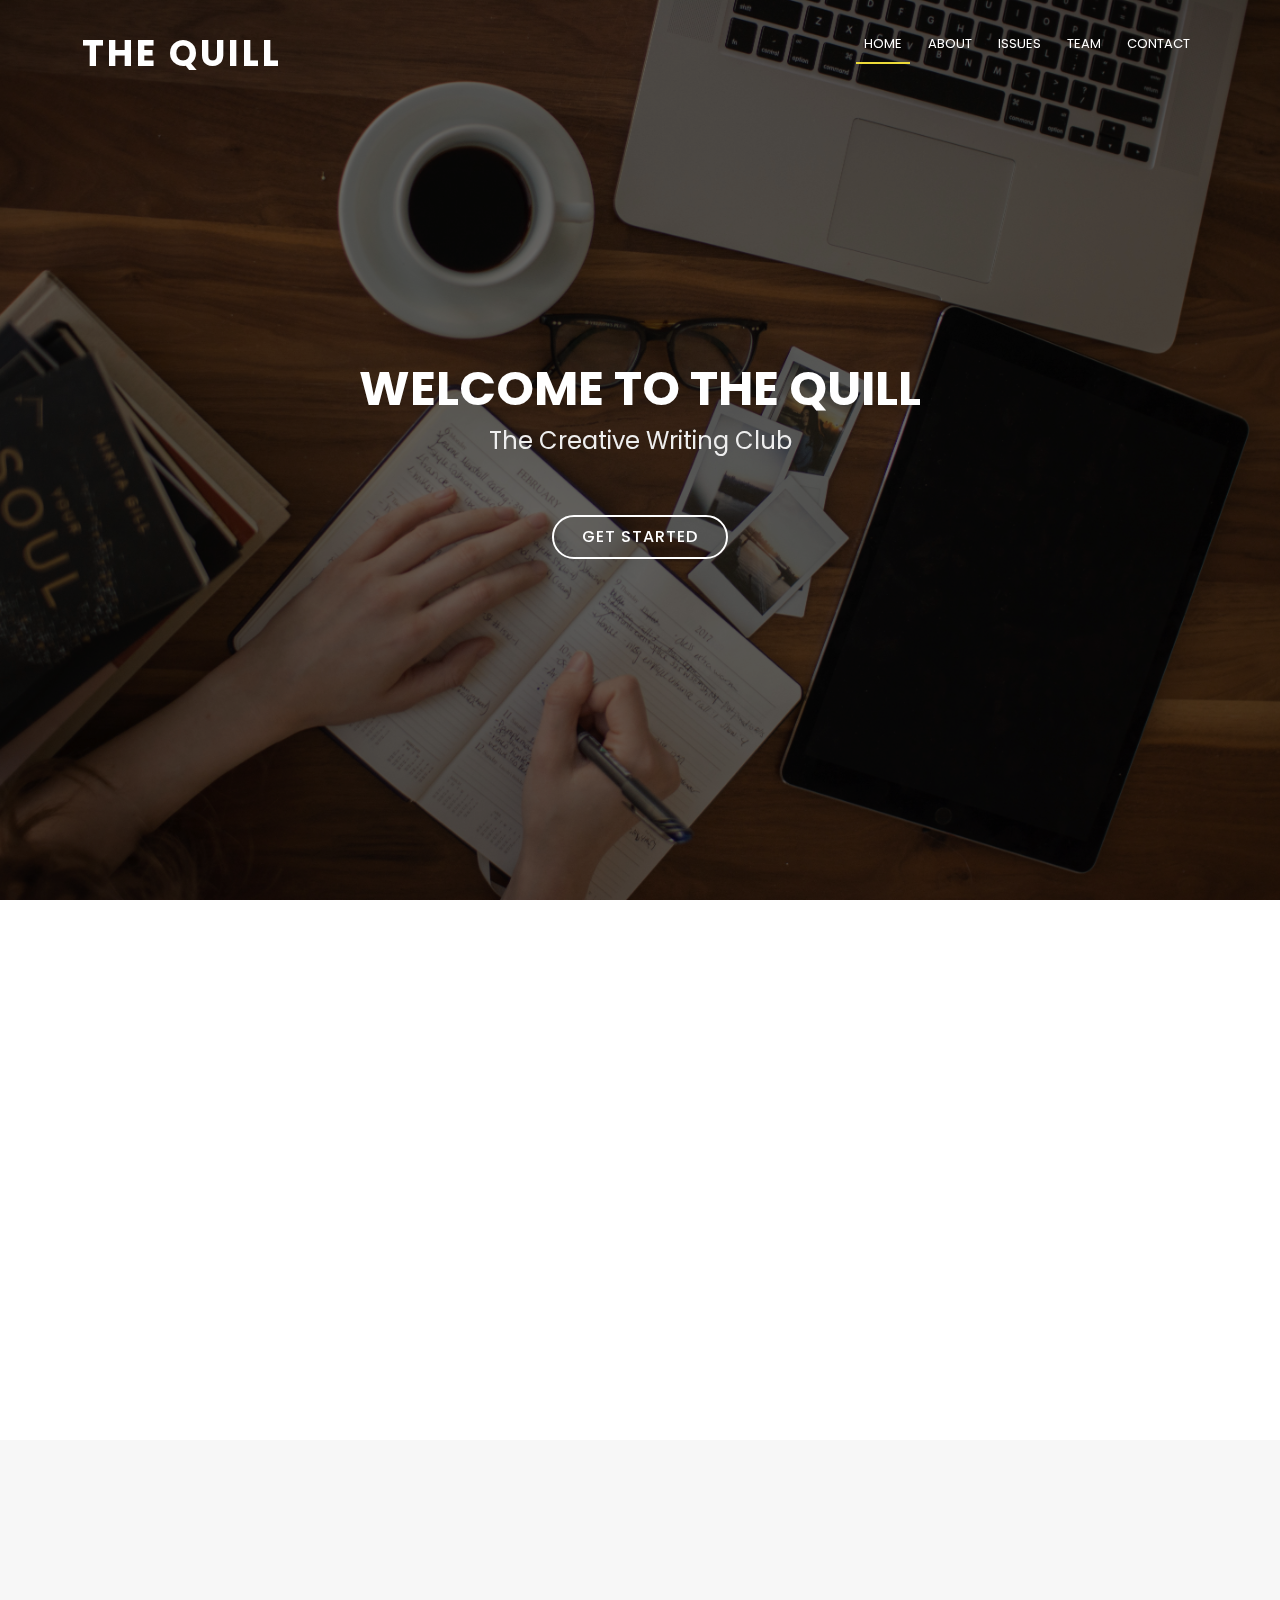
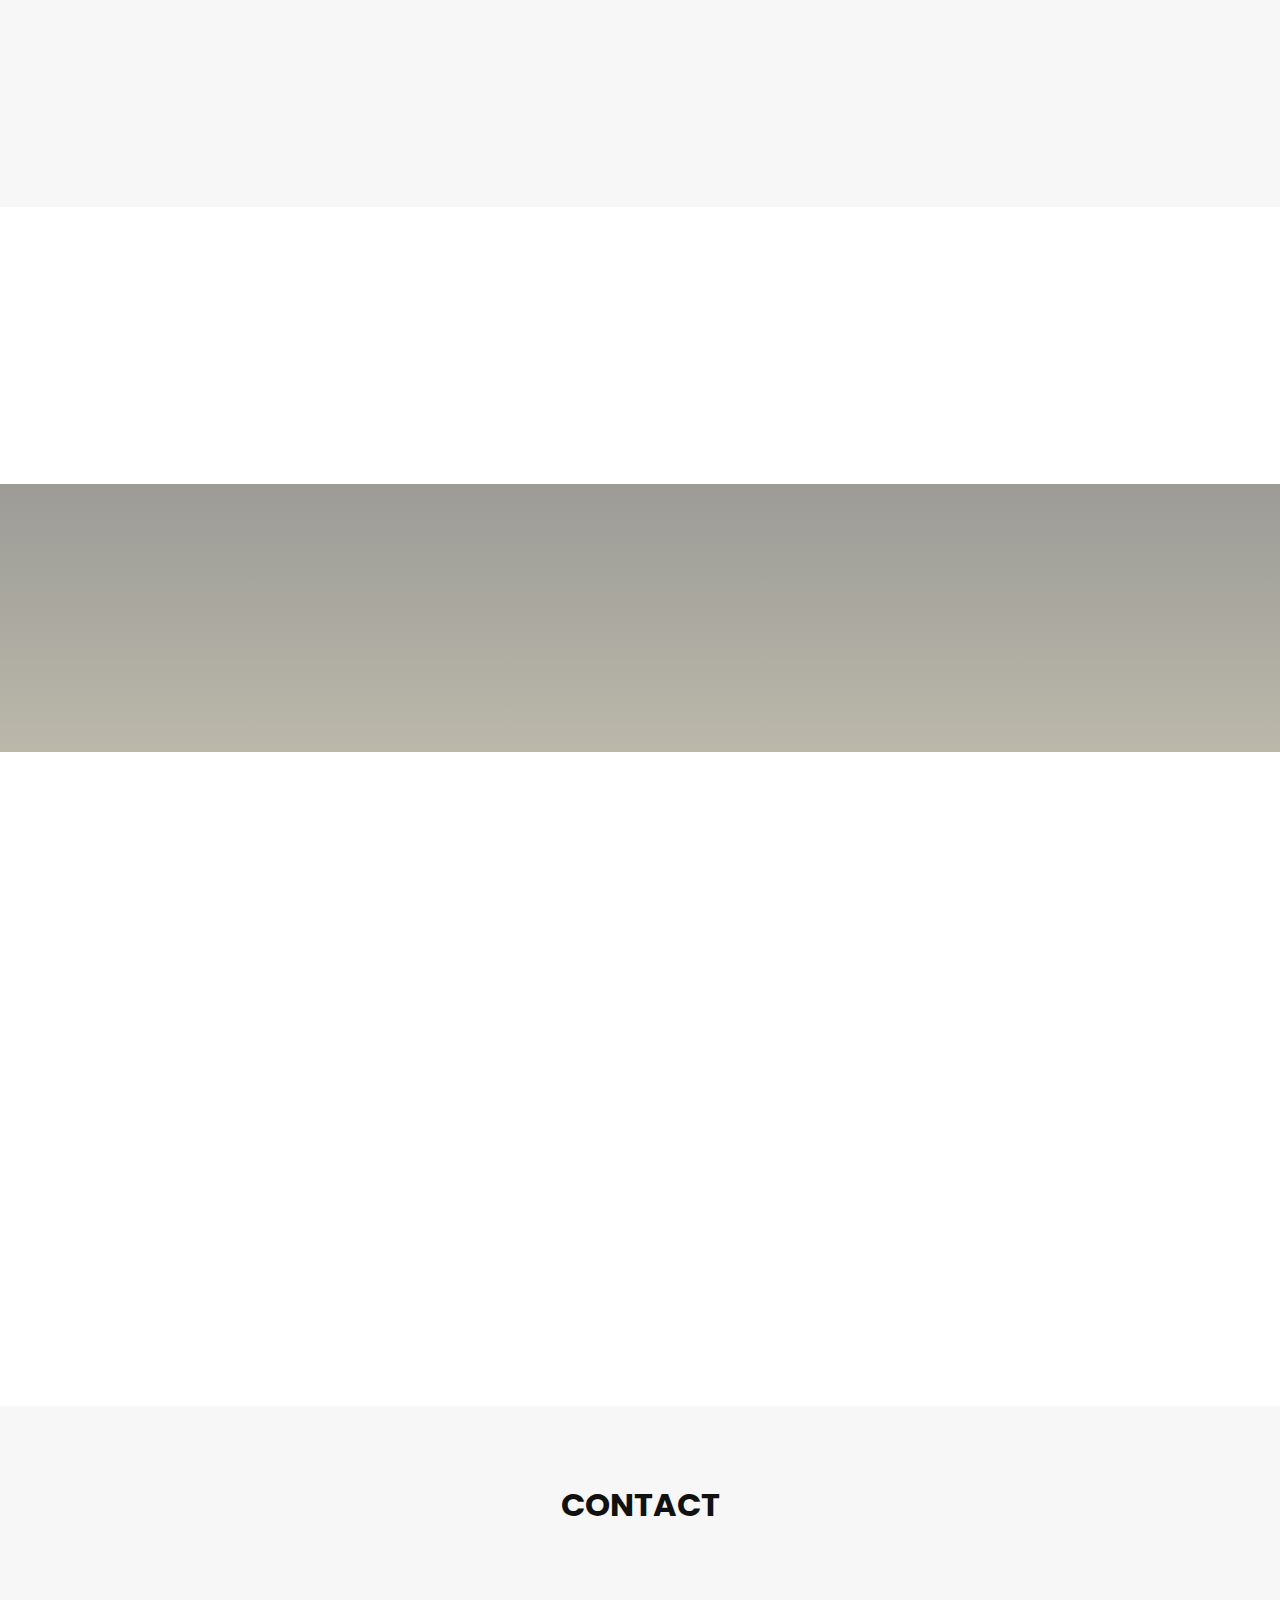
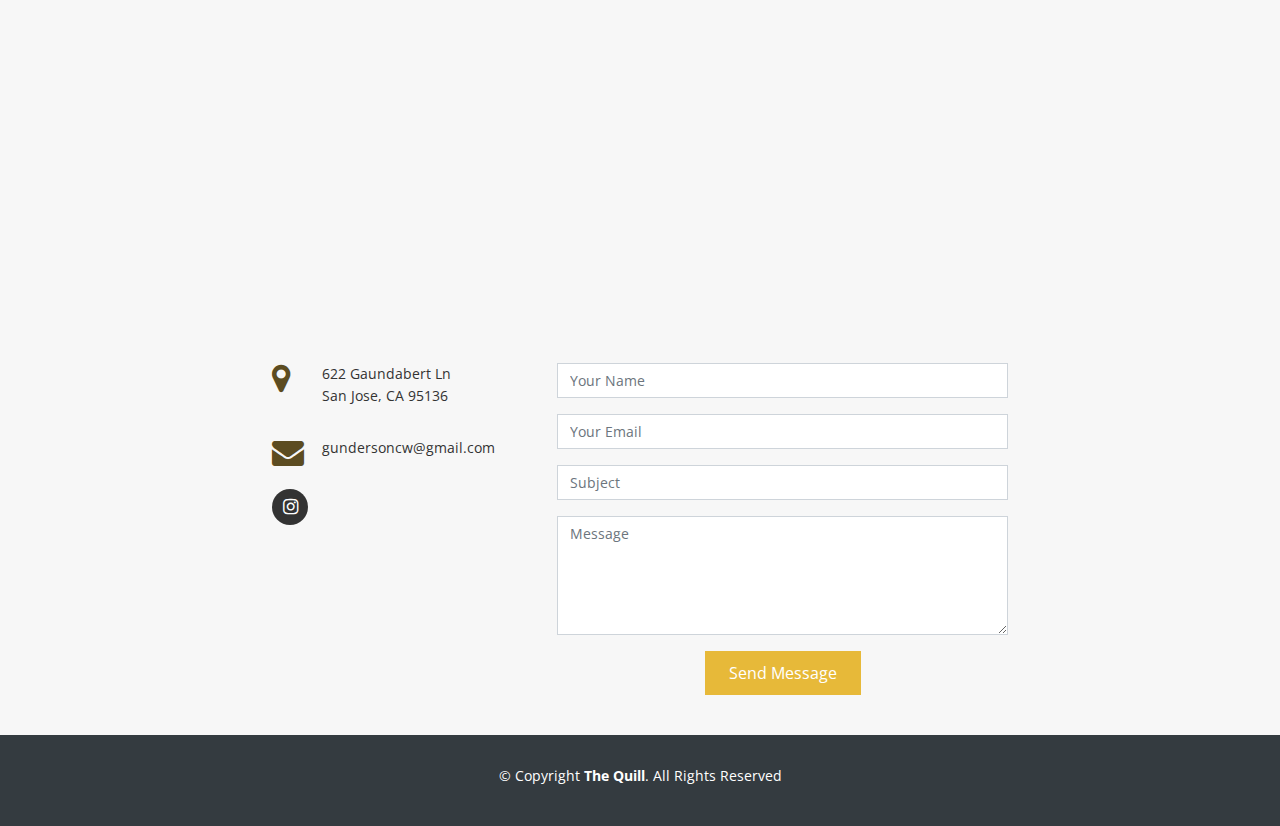
<file: index.html>
<!DOCTYPE html>
<html lang="en">

<head>
  <meta charset="utf-8">
  <meta content="width=device-width, initial-scale=1.0" name="viewport">

  <title>The Quill</title>
  <meta content="" name="description">
  <meta content="" name="keywords">

  <!-- Favicons -->
  <link href="assets/img/logo2.png" rel="icon">
  <link href="assets/img/logo2.png" rel="apple-touch-icon">

  <!-- Google Fonts -->
  <link href="https://fonts.googleapis.com/css?family=Open+Sans:300,300i,400,400i,700,700i|Poppins:300,400,500,700" rel="stylesheet">

  <!-- Vendor CSS Files -->
  <link href="assets/vendor/bootstrap/css/bootstrap.min.css" rel="stylesheet">
  <link href="assets/vendor/font-awesome/css/font-awesome.min.css" rel="stylesheet">
  <link href="assets/vendor/boxicons/css/boxicons.min.css" rel="stylesheet">
  <link href="assets/vendor/owl.carousel/assets/owl.carousel.min.css" rel="stylesheet">
  <link href="assets/vendor/venobox/venobox.css" rel="stylesheet">
  <link href="assets/vendor/aos/aos.css" rel="stylesheet">

  <!-- Template Main CSS File -->
  <link href="assets/css/style.css" rel="stylesheet">

</head>

<body>

  <!-- ======= Header ======= -->
  <header id="header" class="header-transparent">
    <div class="container d-flex justify-content-between">

      <div id="logo">
        <h1><a href="index.html">The Quill</a></h1>
      </div>

      <nav id="nav-menu-container">
        <ul class="nav-menu">
          <li class="menu-active"><a href="index.html">Home</a></li>
          <li><a href="#about">About</a></li>
          <li><a href="#services">Issues</a></li>
          <li><a href="#team">Team</a></li>
          <li><a href="#contact">Contact</a></li>
        </ul>
      </nav><!-- #nav-menu-container -->
    </div>
  </header><!-- End Header -->

  <!-- ======= Hero Section ======= -->
  <section id="hero">
    <div class="hero-container" data-aos="zoom-in" data-aos-delay="100">
      <h1>Welcome to The Quill</h1>
      <h2>The Creative Writing Club</h2>
      <a href="#about" class="btn-get-started">Get Started</a>
    </div>
  </section><!-- End Hero Section -->

  <main id="main">

    <!-- ======= About Section ======= -->
    <section id="about">
      <div class="container" data-aos="fade-up">
        <div class="row about-container">

          <div class="col-lg-6 content order-lg-1 order-2">
            <h2 class="title">What is The Quill?</h2>
            <p>
              A monthly literary magazine 
            </p>

            <div class="icon-box" data-aos="fade-up" data-aos-delay="100">
              <div class="icon"><i class="fa fa-shopping-bag"></i></div>
              <h4 class="title"><a href="">Meetings</a></h4>
              <p class="description">Thursdays 3 - 4 PM</p>
            </div>

            <div class="icon-box" data-aos="fade-up" data-aos-delay="200">
              <div class="icon"><i class="fa fa-photo"></i></div>
              <h4 class="title"><a href="">Connect</a></h4>
              <p class="description">Make friends with others interested in prose, poetry, music, and art</p>
            </div>

            <div class="icon-box" data-aos="fade-up" data-aos-delay="300">
              <div class="icon"><i class="fa fa-bar-chart"></i></div>
              <h4 class="title"><a href="">Opportunities</a></h4>
              <p class="description">Get the latest information about writing scholarships, grants, and more</p>
            </div>

          </div>

          <div class="col-lg-6 background order-lg-2 order-1" data-aos="fade-left" data-aos-delay="100"></div>
        </div>

      </div>
    </section><!-- End About Section -->

    <!-- ======= Facts Section ======= -->
    <section id="facts">
      <div class="container" data-aos="fade-up">
        <div class="section-header">
          <h3 class="section-title">Facts</h3>
          <p class="section-description"></p>
        </div>
        <div class="row counters">

          <div class="col-lg-3 col-6 text-center">
            <span data-toggle="counter-up">10,000</span>
            <p>Word Count</p>
          </div>

          <div class="col-lg-3 col-6 text-center">
            <span data-toggle="counter-up">0</span>
            <p>Issues</p>
          </div>

          <div class="col-lg-3 col-6 text-center">
            <span data-toggle="counter-up">10</span>
            <p>Members</p>
          </div>

          <div class="col-lg-3 col-6 text-center">
            <span data-toggle="counter-up">20</span>
            <p>Hours</p>
          </div>

        </div>

      </div>
    </section><!-- End Facts Section -->

    <!-- ======= Issues Section ======= -->
    <section id="services">
      <div class="container" data-aos="fade-up">
        <div class="section-header">
          <h3 class="section-title">Issues</h3>
          <p class="section-description">Next Publication Date: </p>
        </div>


      </div>
    </section><!-- End Services Section -->

    <!-- ======= Call To Action Section ======= -->
    <section id="call-to-action">
      <div class="container">
        <div class="row" data-aos="zoom-in">
          <div class="col-lg-9 text-center text-lg-left">
            <h3 class="cta-title">Contest!</h3>
            <p class="cta-text"> Details Coming Soon</p>
          </div>
          <div class="col-lg-3 cta-btn-container text-center">
            <a class="cta-btn align-middle" href="#">Submissions TBD</a>
          </div>
        </div>

      </div>
    </section><!-- End Call To Action Section -->

    <!-- ======= Team Section ======= -->
    <section id="team">
      <div class="container" data-aos="fade-up">
        <div class="section-header">
          <h3 class="section-title">Team</h3>
          <p class="section-description">Details</p>
        </div>
        <div class="row">
          <div class="col-lg-3 col-md-6">
            <div class="member" data-aos="fade-up" data-aos-delay="100">
              <div class="pic"><img src="assets/img/profile.jpg" alt=""></div>
              <h4>Name</h4>
              <span>Loren Ipsum</span>
              <div class="social">
                <a href=""><i class="fa fa-instagram"></i></a>
              </div>
            </div>
          </div>

          <div class="col-lg-3 col-md-6">
            <div class="member" data-aos="fade-up" data-aos-delay="200">
              <div class="pic"><img src="assets/img/profile.jpg" alt=""></div>
              <h4>Name</h4>
              <span>Loren Ipsum</span>
              <div class="social">
                <a href=""><i class="fa fa-instagram"></i></a>
              </div>
            </div>
          </div>

          <div class="col-lg-3 col-md-6">
            <div class="member" data-aos="fade-up" data-aos-delay="300">
              <div class="pic"><img src="assets/img/profile.jpg" alt=""></div>
              <h4>Name</h4>
              <span>Loren Ipsum</span>
              <div class="social">
                <a href=""><i class="fa fa-instagram"></i></a>
              </div>
            </div>
          </div>

          <div class="col-lg-3 col-md-6">
            <div class="member" data-aos="fade-up" data-aos-delay="400">
              <div class="pic"><img src="assets/img/profile.jpg" alt=""></div>
              <h4>Name</h4>
              <span>Loren Ipsum</span>
              <div class="social">
                <a href=""><i class="fa fa-instagram"></i></a>
              </div>
            </div>
          </div>
        </div>

      </div>
    </section><!-- End Team Section -->

    <!-- ======= Contact Section ======= -->
    <section id="contact">
      <div class="container">
        <div class="section-header">
          <h3 class="section-title">Contact</h3>
        </div>
      </div>

      <!-- Uncomment below if you wan to use dynamic maps -->
      <iframe src="https://www.google.com/maps/embed?pb=!1m18!1m12!1m3!1d3175.5267970334467!2d-121.85726004969065!3d37.2589332797578!2m3!1f0!2f0!3f0!3m2!1i1024!2i768!4f13.1!3m3!1m2!1s0x808e322b8055c309%3A0x8bedb7f1065ff9b7!2sHenry%20T.%20Gunderson%20High%20School!5e0!3m2!1sen!2sus!4v1609904124276!5m2!1sen!2sus" width="100%" height="380" frameborder="0" style="border:0" allowfullscreen></iframe>

      <div class="container mt-5">
        <div class="row justify-content-center">

          <div class="col-lg-3 col-md-4">

            <div class="info">
              <div>
                <i class="fa fa-map-marker"></i>
                <p>622 Gaundabert Ln<br>San Jose, CA 95136</p>
              </div>

              <div>
                <i class="fa fa-envelope"></i>
                <p>gundersoncw@gmail.com</p>
              </div>

              
            </div>

            <div class="social-links">
              <a href="http://www.instagram.com/gunderson.quill" class="instagram"><i class="fa fa-instagram"></i></a>
            </div>

          </div>

          <div class="col-lg-5 col-md-8">
            <div class="form">
              <form action="forms/contact.php" method="post" role="form" class="php-email-form">
                <div class="form-group">
                  <input type="text" name="name" class="form-control" id="name" placeholder="Your Name" data-rule="minlen:4" data-msg="Please enter at least 4 chars" />
                  <div class="validate"></div>
                </div>
                <div class="form-group mt-3">
                  <input type="email" class="form-control" name="email" id="email" placeholder="Your Email" data-rule="email" data-msg="Please enter a valid email" />
                  <div class="validate"></div>
                </div>
                <div class="form-group mt-3">
                  <input type="text" class="form-control" name="subject" id="subject" placeholder="Subject" data-rule="minlen:4" data-msg="Please enter at least 8 chars of subject" />
                  <div class="validate"></div>
                </div>
                <div class="form-group mt-3">
                  <textarea class="form-control" name="message" rows="5" data-rule="required" data-msg="Please write something for us" placeholder="Message"></textarea>
                  <div class="validate"></div>
                </div>
                <div class="mb-3">
                  <div class="loading">Loading</div>
                  <div class="error-message"></div>
                  <div class="sent-message">Your message has been sent. Thank you!</div>
                </div>
                <div class="text-center"><button type="submit">Send Message</button></div>
              </form>
            </div>
          </div>

        </div>

      </div>
    </section><!-- End Contact Section -->

  </main><!-- End #main -->

  <!-- ======= Footer ======= -->
  <footer id="footer">
    <div class="footer-top">
      <div class="container">

      </div>
    </div>

    <div class="container">
      <div class="copyright">
        &copy; Copyright <strong>The Quill</strong>. All Rights Reserved
      </div>
      <div class="credits">
        
      </div>
    </div>
  </footer><!-- End Footer -->

  <a href="#" class="back-to-top"><i class="fa fa-chevron-up"></i></a>

  <!-- Vendor JS Files -->
  <script src="assets/vendor/jquery/jquery.min.js"></script>
  <script src="assets/vendor/bootstrap/js/bootstrap.bundle.min.js"></script>
  <script src="assets/vendor/jquery.easing/jquery.easing.min.js"></script>
  <script src="assets/vendor/php-email-form/validate.js"></script>
  <script src="assets/vendor/counterup/counterup.min.js"></script>
  <script src="assets/vendor/waypoints/jquery.waypoints.min.js"></script>
  <script src="assets/vendor/isotope-layout/isotope.pkgd.min.js"></script>
  <script src="assets/vendor/superfish/superfish.min.js"></script>
  <script src="assets/vendor/hoverIntent/hoverIntent.js"></script>
  <script src="assets/vendor/owl.carousel/owl.carousel.min.js"></script>
  <script src="assets/vendor/venobox/venobox.min.js"></script>
  <script src="assets/vendor/aos/aos.js"></script>

  <!-- Template Main JS File -->
  <script src="assets/js/main.js"></script>

</body>

</html>
</file>
<file: assets/vendor/venobox/venobox.css>
/* ------ venobox.css --------*/
.vbox-overlay *, .vbox-overlay *:before, .vbox-overlay *:after{
    -webkit-backface-visibility: hidden;
    -webkit-box-sizing:border-box;
    -moz-box-sizing:border-box;
    box-sizing:border-box;
}
.vbox-overlay * { 
    -webkit-backface-visibility: visible;
    backface-visibility: visible;
}
.vbox-overlay{
    display: -webkit-flex;
    display: flex;
    -webkit-flex-direction: column;
    flex-direction: column;
    -webkit-justify-content: center;
    justify-content: center;
    -webkit-align-items: center;
    align-items: center;
    position: fixed;
    left: 0;
    top: 0;
    bottom: 0;
    right: 0;
    z-index: 999999;
}

/* ----- navigation ----- */
.vbox-title{
    width: 100%;
    height: 40px;
    float: left;
    text-align: center;
    line-height: 28px;
    font-size: 12px;
    padding: 6px 50px;
    overflow: hidden;
    position: fixed;
    display: none;
    left: 0;
    z-index: 89;
}
.vbox-close{
    cursor: pointer;
    position: fixed;
    top: -1px;
    right: 0;
    width: 50px;
    height: 40px;
    padding: 6px;
    display: block;
    background-position:10px center;
    overflow: hidden;
    font-size: 24px;
    line-height: 1;
    text-align: center;
    z-index: 99;
}
.vbox-left{
    cursor: pointer;
    position: fixed;
    left: 0;
    height: 40px;
    overflow: hidden;
    line-height: 28px;
    font-size: 12px;
    z-index: 99;
    display: flex;
    align-items:center;
}
.vbox-num{
    display: inline-block;
    margin: 6px 0 6px 15px;
}
/* ----- Social share ----- */
.vbox-share{
    line-height: 28px;
    font-size: 12px;
    overflow: hidden;
    position: fixed;
    left: 0;
    z-index: 98;
    display: flex;
    align-items:center;
    justify-content: center;
    width: 100%;
    text-align: center;
}
.vbox-share svg{
    max-height: 28px;
    width: 28px;
    z-index: 10;
    margin-left: 12px;
    margin-top: 6px;
    margin-bottom: 6px;
    vertical-align: middle;
}


/* ----- navigation ARROWS ----- */
.vbox-next, .vbox-prev{
    position: fixed;
    top: 50%;
    margin-top: -15px;
    overflow: hidden;
    cursor: pointer;
    display: block;
    width: 45px;
    height: 45px;
    z-index: 99;
}
.vbox-next span, .vbox-prev span{
    position: relative;
    width: 20px;
    height: 20px;
    border: 2px solid transparent;
    border-top-color: #B6B6B6;
    border-right-color: #B6B6B6;
    text-indent: -100px;
    position: absolute;
    top: 8px;
    display: block;
}
.vbox-prev{
    left: 15px;
}
.vbox-next{
    right: 15px;
}
.vbox-prev span{
    left: 10px;
    -ms-transform: rotate(-135deg);
    -webkit-transform: rotate(-135deg);
    transform: rotate(-135deg);
}
.vbox-next span{
    -ms-transform: rotate(45deg);
    -webkit-transform: rotate(45deg);
    transform: rotate(45deg);
    right: 10px;
}
/* ------- inline window ------ */
.vbox-inline{
    width: 420px;
    height: 315px;
    height: 70vh;
    padding: 10px;
    background: #fff;
    margin: 0 auto;
    overflow: auto;
    text-align: left;
}
/* ------- Video & iFrames window ------ */
.venoframe{
    max-width: 100%;
    width: 100%;
    border: none;
    width: 100%;
    height: 260px;
    height: 70vh;
}
.venoframe.vbvid{
    height: 260px;
}
@media (min-width: 768px) {
    .venoframe, .vbox-inline{
        width: 90%;
        height: 360px;
        height: 70vh;
    }
    .venoframe.vbvid{
        width: 640px;
        height: 360px;
    }
}
@media (min-width: 992px) {
    .venoframe, .vbox-inline{
        max-width: 1200px;
        width: 80%;
        height: 540px;
        height: 70vh;
    }
    .venoframe.vbvid{
        width: 960px;
        height: 540px;
    }
}
/* 
Please do NOT edit this part! 
or at least read this note: http://i.imgur.com/7C0ws9e.gif
*/
.vbox-open{
    overflow: hidden;
}
.vbox-container{
    position: absolute;
    left: 0;
    right: 0;
    top: 0;
    bottom: 0;
    overflow-x: hidden;
    overflow-y: scroll;
    overflow-scrolling: touch;
    -webkit-overflow-scrolling: touch;
    z-index: 20;
    max-height: 100%;

}

.vbox-content{
    text-align: center;
    float: left;
    width: 100%;
    position: relative;
    overflow: hidden;
    padding: 20px 4%;
}
.vbox-container img{
    max-width: 100%;
    height: auto;
}
.vbox-figlio{
    box-shadow: 0 0 12px rgba(0,0,0,0.19), 0 6px 6px rgba(0,0,0,0.23);
    max-width: 100%;
    text-align: initial;
}
img.vbox-figlio{
    -webkit-user-select: none;
-khtml-user-select: none;
-moz-user-select: none;
-o-user-select: none;
user-select: none;
}
.vbox-content.swipe-left{
    margin-left: -200px !important;
}
.vbox-content.swipe-right{
    margin-left: 200px !important;
}
.vbox-animated{
    webkit-transition: margin 300ms ease-out;
    transition: margin 300ms ease-out;
}

/* ---------- preloader ----------
 * SPINKIT 
 * http://tobiasahlin.com/spinkit/
-------------------------------- */
.sk-double-bounce,.sk-rotating-plane{width:40px;height:40px;margin:40px auto}.sk-rotating-plane{background-color:#333;-webkit-animation:sk-rotatePlane 1.2s infinite ease-in-out;animation:sk-rotatePlane 1.2s infinite ease-in-out}@-webkit-keyframes sk-rotatePlane{0%{-webkit-transform:perspective(120px) rotateX(0) rotateY(0);transform:perspective(120px) rotateX(0) rotateY(0)}50%{-webkit-transform:perspective(120px) rotateX(-180.1deg) rotateY(0);transform:perspective(120px) rotateX(-180.1deg) rotateY(0)}100%{-webkit-transform:perspective(120px) rotateX(-180deg) rotateY(-179.9deg);transform:perspective(120px) rotateX(-180deg) rotateY(-179.9deg)}}@keyframes sk-rotatePlane{0%{-webkit-transform:perspective(120px) rotateX(0) rotateY(0);transform:perspective(120px) rotateX(0) rotateY(0)}50%{-webkit-transform:perspective(120px) rotateX(-180.1deg) rotateY(0);transform:perspective(120px) rotateX(-180.1deg) rotateY(0)}100%{-webkit-transform:perspective(120px) rotateX(-180deg) rotateY(-179.9deg);transform:perspective(120px) rotateX(-180deg) rotateY(-179.9deg)}}.sk-double-bounce{position:relative}.sk-double-bounce .sk-child{width:100%;height:100%;border-radius:50%;background-color:#333;opacity:.6;position:absolute;top:0;left:0;-webkit-animation:sk-doubleBounce 2s infinite ease-in-out;animation:sk-doubleBounce 2s infinite ease-in-out}.sk-chasing-dots .sk-child,.sk-spinner-pulse,.sk-three-bounce .sk-child{background-color:#333;border-radius:100%}.sk-double-bounce .sk-double-bounce2{-webkit-animation-delay:-1s;animation-delay:-1s}@-webkit-keyframes sk-doubleBounce{0%,100%{-webkit-transform:scale(0);transform:scale(0)}50%{-webkit-transform:scale(1);transform:scale(1)}}@keyframes sk-doubleBounce{0%,100%{-webkit-transform:scale(0);transform:scale(0)}50%{-webkit-transform:scale(1);transform:scale(1)}}.sk-wave{margin:40px auto;width:50px;height:40px;text-align:center;font-size:10px}.sk-wave .sk-rect{background-color:#333;height:100%;width:6px;display:inline-block;-webkit-animation:sk-waveStretchDelay 1.2s infinite ease-in-out;animation:sk-waveStretchDelay 1.2s infinite ease-in-out}.sk-wave .sk-rect1{-webkit-animation-delay:-1.2s;animation-delay:-1.2s}.sk-wave .sk-rect2{-webkit-animation-delay:-1.1s;animation-delay:-1.1s}.sk-wave .sk-rect3{-webkit-animation-delay:-1s;animation-delay:-1s}.sk-wave .sk-rect4{-webkit-animation-delay:-.9s;animation-delay:-.9s}.sk-wave .sk-rect5{-webkit-animation-delay:-.8s;animation-delay:-.8s}@-webkit-keyframes sk-waveStretchDelay{0%,100%,40%{-webkit-transform:scaleY(.4);transform:scaleY(.4)}20%{-webkit-transform:scaleY(1);transform:scaleY(1)}}@keyframes sk-waveStretchDelay{0%,100%,40%{-webkit-transform:scaleY(.4);transform:scaleY(.4)}20%{-webkit-transform:scaleY(1);transform:scaleY(1)}}.sk-wandering-cubes{margin:40px auto;width:40px;height:40px;position:relative}.sk-wandering-cubes .sk-cube{background-color:#333;width:10px;height:10px;position:absolute;top:0;left:0;-webkit-animation:sk-wanderingCube 1.8s ease-in-out -1.8s infinite both;animation:sk-wanderingCube 1.8s ease-in-out -1.8s infinite both}.sk-chasing-dots,.sk-spinner-pulse{width:40px;height:40px;margin:40px auto}.sk-wandering-cubes .sk-cube2{-webkit-animation-delay:-.9s;animation-delay:-.9s}@-webkit-keyframes sk-wanderingCube{0%{-webkit-transform:rotate(0);transform:rotate(0)}25%{-webkit-transform:translateX(30px) rotate(-90deg) scale(.5);transform:translateX(30px) rotate(-90deg) scale(.5)}50%{-webkit-transform:translateX(30px) translateY(30px) rotate(-179deg);transform:translateX(30px) translateY(30px) rotate(-179deg)}50.1%{-webkit-transform:translateX(30px) translateY(30px) rotate(-180deg);transform:translateX(30px) translateY(30px) rotate(-180deg)}75%{-webkit-transform:translateX(0) translateY(30px) rotate(-270deg) scale(.5);transform:translateX(0) translateY(30px) rotate(-270deg) scale(.5)}100%{-webkit-transform:rotate(-360deg);transform:rotate(-360deg)}}@keyframes sk-wanderingCube{0%{-webkit-transform:rotate(0);transform:rotate(0)}25%{-webkit-transform:translateX(30px) rotate(-90deg) scale(.5);transform:translateX(30px) rotate(-90deg) scale(.5)}50%{-webkit-transform:translateX(30px) translateY(30px) rotate(-179deg);transform:translateX(30px) translateY(30px) rotate(-179deg)}50.1%{-webkit-transform:translateX(30px) translateY(30px) rotate(-180deg);transform:translateX(30px) translateY(30px) rotate(-180deg)}75%{-webkit-transform:translateX(0) translateY(30px) rotate(-270deg) scale(.5);transform:translateX(0) translateY(30px) rotate(-270deg) scale(.5)}100%{-webkit-transform:rotate(-360deg);transform:rotate(-360deg)}}.sk-spinner-pulse{-webkit-animation:sk-pulseScaleOut 1s infinite ease-in-out;animation:sk-pulseScaleOut 1s infinite ease-in-out}@-webkit-keyframes sk-pulseScaleOut{0%{-webkit-transform:scale(0);transform:scale(0)}100%{-webkit-transform:scale(1);transform:scale(1);opacity:0}}@keyframes sk-pulseScaleOut{0%{-webkit-transform:scale(0);transform:scale(0)}100%{-webkit-transform:scale(1);transform:scale(1);opacity:0}}.sk-chasing-dots{position:relative;text-align:center;-webkit-animation:sk-chasingDotsRotate 2s infinite linear;animation:sk-chasingDotsRotate 2s infinite linear}.sk-chasing-dots .sk-child{width:60%;height:60%;display:inline-block;position:absolute;top:0;-webkit-animation:sk-chasingDotsBounce 2s infinite ease-in-out;animation:sk-chasingDotsBounce 2s infinite ease-in-out}.sk-chasing-dots .sk-dot2{top:auto;bottom:0;-webkit-animation-delay:-1s;animation-delay:-1s}@-webkit-keyframes sk-chasingDotsRotate{100%{-webkit-transform:rotate(360deg);transform:rotate(360deg)}}@keyframes sk-chasingDotsRotate{100%{-webkit-transform:rotate(360deg);transform:rotate(360deg)}}@-webkit-keyframes sk-chasingDotsBounce{0%,100%{-webkit-transform:scale(0);transform:scale(0)}50%{-webkit-transform:scale(1);transform:scale(1)}}@keyframes sk-chasingDotsBounce{0%,100%{-webkit-transform:scale(0);transform:scale(0)}50%{-webkit-transform:scale(1);transform:scale(1)}}.sk-three-bounce{margin:40px auto;width:80px;text-align:center}.sk-three-bounce .sk-child{width:20px;height:20px;display:inline-block;-webkit-animation:sk-three-bounce 1.4s ease-in-out 0s infinite both;animation:sk-three-bounce 1.4s ease-in-out 0s infinite both}.sk-circle .sk-child:before,.sk-fading-circle .sk-circle:before{display:block;border-radius:100%;content:'';background-color:#333}.sk-three-bounce .sk-bounce1{-webkit-animation-delay:-.32s;animation-delay:-.32s}.sk-three-bounce .sk-bounce2{-webkit-animation-delay:-.16s;animation-delay:-.16s}@-webkit-keyframes sk-three-bounce{0%,100%,80%{-webkit-transform:scale(0);transform:scale(0)}40%{-webkit-transform:scale(1);transform:scale(1)}}@keyframes sk-three-bounce{0%,100%,80%{-webkit-transform:scale(0);transform:scale(0)}40%{-webkit-transform:scale(1);transform:scale(1)}}.sk-circle{margin:40px auto;width:40px;height:40px;position:relative}.sk-circle .sk-child{width:100%;height:100%;position:absolute;left:0;top:0}.sk-circle .sk-child:before{margin:0 auto;width:15%;height:15%;-webkit-animation:sk-circleBounceDelay 1.2s infinite ease-in-out both;animation:sk-circleBounceDelay 1.2s infinite ease-in-out both}.sk-circle .sk-circle2{-webkit-transform:rotate(30deg);-ms-transform:rotate(30deg);transform:rotate(30deg)}.sk-circle .sk-circle3{-webkit-transform:rotate(60deg);-ms-transform:rotate(60deg);transform:rotate(60deg)}.sk-circle .sk-circle4{-webkit-transform:rotate(90deg);-ms-transform:rotate(90deg);transform:rotate(90deg)}.sk-circle .sk-circle5{-webkit-transform:rotate(120deg);-ms-transform:rotate(120deg);transform:rotate(120deg)}.sk-circle .sk-circle6{-webkit-transform:rotate(150deg);-ms-transform:rotate(150deg);transform:rotate(150deg)}.sk-circle .sk-circle7{-webkit-transform:rotate(180deg);-ms-transform:rotate(180deg);transform:rotate(180deg)}.sk-circle .sk-circle8{-webkit-transform:rotate(210deg);-ms-transform:rotate(210deg);transform:rotate(210deg)}.sk-circle .sk-circle9{-webkit-transform:rotate(240deg);-ms-transform:rotate(240deg);transform:rotate(240deg)}.sk-circle .sk-circle10{-webkit-transform:rotate(270deg);-ms-transform:rotate(270deg);transform:rotate(270deg)}.sk-circle .sk-circle11{-webkit-transform:rotate(300deg);-ms-transform:rotate(300deg);transform:rotate(300deg)}.sk-circle .sk-circle12{-webkit-transform:rotate(330deg);-ms-transform:rotate(330deg);transform:rotate(330deg)}.sk-circle .sk-circle2:before{-webkit-animation-delay:-1.1s;animation-delay:-1.1s}.sk-circle .sk-circle3:before{-webkit-animation-delay:-1s;animation-delay:-1s}.sk-circle .sk-circle4:before{-webkit-animation-delay:-.9s;animation-delay:-.9s}.sk-circle .sk-circle5:before{-webkit-animation-delay:-.8s;animation-delay:-.8s}.sk-circle .sk-circle6:before{-webkit-animation-delay:-.7s;animation-delay:-.7s}.sk-circle .sk-circle7:before{-webkit-animation-delay:-.6s;animation-delay:-.6s}.sk-circle .sk-circle8:before{-webkit-animation-delay:-.5s;animation-delay:-.5s}.sk-circle .sk-circle9:before{-webkit-animation-delay:-.4s;animation-delay:-.4s}.sk-circle .sk-circle10:before{-webkit-animation-delay:-.3s;animation-delay:-.3s}.sk-circle .sk-circle11:before{-webkit-animation-delay:-.2s;animation-delay:-.2s}.sk-circle .sk-circle12:before{-webkit-animation-delay:-.1s;animation-delay:-.1s}@-webkit-keyframes sk-circleBounceDelay{0%,100%,80%{-webkit-transform:scale(0);transform:scale(0)}40%{-webkit-transform:scale(1);transform:scale(1)}}@keyframes sk-circleBounceDelay{0%,100%,80%{-webkit-transform:scale(0);transform:scale(0)}40%{-webkit-transform:scale(1);transform:scale(1)}}.sk-cube-grid{width:40px;height:40px;margin:40px auto}.sk-cube-grid .sk-cube{width:33.33%;height:33.33%;background-color:#333;float:left;-webkit-animation:sk-cubeGridScaleDelay 1.3s infinite ease-in-out;animation:sk-cubeGridScaleDelay 1.3s infinite ease-in-out}.sk-cube-grid .sk-cube1{-webkit-animation-delay:.2s;animation-delay:.2s}.sk-cube-grid .sk-cube2{-webkit-animation-delay:.3s;animation-delay:.3s}.sk-cube-grid .sk-cube3{-webkit-animation-delay:.4s;animation-delay:.4s}.sk-cube-grid .sk-cube4{-webkit-animation-delay:.1s;animation-delay:.1s}.sk-cube-grid .sk-cube5{-webkit-animation-delay:.2s;animation-delay:.2s}.sk-cube-grid .sk-cube6{-webkit-animation-delay:.3s;animation-delay:.3s}.sk-cube-grid .sk-cube7{-webkit-animation-delay:0ms;animation-delay:0ms}.sk-cube-grid .sk-cube8{-webkit-animation-delay:.1s;animation-delay:.1s}.sk-cube-grid .sk-cube9{-webkit-animation-delay:.2s;animation-delay:.2s}@-webkit-keyframes sk-cubeGridScaleDelay{0%,100%,70%{-webkit-transform:scale3D(1,1,1);transform:scale3D(1,1,1)}35%{-webkit-transform:scale3D(0,0,1);transform:scale3D(0,0,1)}}@keyframes sk-cubeGridScaleDelay{0%,100%,70%{-webkit-transform:scale3D(1,1,1);transform:scale3D(1,1,1)}35%{-webkit-transform:scale3D(0,0,1);transform:scale3D(0,0,1)}}.sk-fading-circle{margin:40px auto;width:40px;height:40px;position:relative}.sk-fading-circle .sk-circle{width:100%;height:100%;position:absolute;left:0;top:0}.sk-fading-circle .sk-circle:before{margin:0 auto;width:15%;height:15%;-webkit-animation:sk-circleFadeDelay 1.2s infinite ease-in-out both;animation:sk-circleFadeDelay 1.2s infinite ease-in-out both}.sk-fading-circle .sk-circle2{-webkit-transform:rotate(30deg);-ms-transform:rotate(30deg);transform:rotate(30deg)}.sk-fading-circle .sk-circle3{-webkit-transform:rotate(60deg);-ms-transform:rotate(60deg);transform:rotate(60deg)}.sk-fading-circle .sk-circle4{-webkit-transform:rotate(90deg);-ms-transform:rotate(90deg);transform:rotate(90deg)}.sk-fading-circle .sk-circle5{-webkit-transform:rotate(120deg);-ms-transform:rotate(120deg);transform:rotate(120deg)}.sk-fading-circle .sk-circle6{-webkit-transform:rotate(150deg);-ms-transform:rotate(150deg);transform:rotate(150deg)}.sk-fading-circle .sk-circle7{-webkit-transform:rotate(180deg);-ms-transform:rotate(180deg);transform:rotate(180deg)}.sk-fading-circle .sk-circle8{-webkit-transform:rotate(210deg);-ms-transform:rotate(210deg);transform:rotate(210deg)}.sk-fading-circle .sk-circle9{-webkit-transform:rotate(240deg);-ms-transform:rotate(240deg);transform:rotate(240deg)}.sk-fading-circle .sk-circle10{-webkit-transform:rotate(270deg);-ms-transform:rotate(270deg);transform:rotate(270deg)}.sk-fading-circle .sk-circle11{-webkit-transform:rotate(300deg);-ms-transform:rotate(300deg);transform:rotate(300deg)}.sk-fading-circle .sk-circle12{-webkit-transform:rotate(330deg);-ms-transform:rotate(330deg);transform:rotate(330deg)}.sk-fading-circle .sk-circle2:before{-webkit-animation-delay:-1.1s;animation-delay:-1.1s}.sk-fading-circle .sk-circle3:before{-webkit-animation-delay:-1s;animation-delay:-1s}.sk-fading-circle .sk-circle4:before{-webkit-animation-delay:-.9s;animation-delay:-.9s}.sk-fading-circle .sk-circle5:before{-webkit-animation-delay:-.8s;animation-delay:-.8s}.sk-fading-circle .sk-circle6:before{-webkit-animation-delay:-.7s;animation-delay:-.7s}.sk-fading-circle .sk-circle7:before{-webkit-animation-delay:-.6s;animation-delay:-.6s}.sk-fading-circle .sk-circle8:before{-webkit-animation-delay:-.5s;animation-delay:-.5s}.sk-fading-circle .sk-circle9:before{-webkit-animation-delay:-.4s;animation-delay:-.4s}.sk-fading-circle .sk-circle10:before{-webkit-animation-delay:-.3s;animation-delay:-.3s}.sk-fading-circle .sk-circle11:before{-webkit-animation-delay:-.2s;animation-delay:-.2s}.sk-fading-circle .sk-circle12:before{-webkit-animation-delay:-.1s;animation-delay:-.1s}@-webkit-keyframes sk-circleFadeDelay{0%,100%,39%{opacity:0}40%{opacity:1}}@keyframes sk-circleFadeDelay{0%,100%,39%{opacity:0}40%{opacity:1}}.sk-folding-cube{margin:40px auto;width:40px;height:40px;position:relative;-webkit-transform:rotateZ(45deg);transform:rotateZ(45deg)}.sk-folding-cube .sk-cube{float:left;width:50%;height:50%;position:relative;-webkit-transform:scale(1.1);-ms-transform:scale(1.1);transform:scale(1.1)}.sk-folding-cube .sk-cube:before{content:'';position:absolute;top:0;left:0;width:100%;height:100%;background-color:#333;-webkit-animation:sk-foldCubeAngle 2.4s infinite linear both;animation:sk-foldCubeAngle 2.4s infinite linear both;-webkit-transform-origin:100% 100%;-ms-transform-origin:100% 100%;transform-origin:100% 100%}.sk-folding-cube .sk-cube2{-webkit-transform:scale(1.1) rotateZ(90deg);transform:scale(1.1) rotateZ(90deg)}.sk-folding-cube .sk-cube3{-webkit-transform:scale(1.1) rotateZ(180deg);transform:scale(1.1) rotateZ(180deg)}.sk-folding-cube .sk-cube4{-webkit-transform:scale(1.1) rotateZ(270deg);transform:scale(1.1) rotateZ(270deg)}.sk-folding-cube .sk-cube2:before{-webkit-animation-delay:.3s;animation-delay:.3s}.sk-folding-cube .sk-cube3:before{-webkit-animation-delay:.6s;animation-delay:.6s}.sk-folding-cube .sk-cube4:before{-webkit-animation-delay:.9s;animation-delay:.9s}@-webkit-keyframes sk-foldCubeAngle{0%,10%{-webkit-transform:perspective(140px) rotateX(-180deg);transform:perspective(140px) rotateX(-180deg);opacity:0}25%,75%{-webkit-transform:perspective(140px) rotateX(0);transform:perspective(140px) rotateX(0);opacity:1}100%,90%{-webkit-transform:perspective(140px) rotateY(180deg);transform:perspective(140px) rotateY(180deg);opacity:0}}@keyframes sk-foldCubeAngle{0%,10%{-webkit-transform:perspective(140px) rotateX(-180deg);transform:perspective(140px) rotateX(-180deg);opacity:0}25%,75%{-webkit-transform:perspective(140px) rotateX(0);transform:perspective(140px) rotateX(0);opacity:1}100%,90%{-webkit-transform:perspective(140px) rotateY(180deg);transform:perspective(140px) rotateY(180deg);opacity:0}}
</file>
<file: assets/css/style.css>
/*--------------------------------------------------------------
# General
--------------------------------------------------------------*/
body {
  background: #fff;
  color: #666666;
  font-family: "Open Sans", sans-serif;
}

a {
  color: #bac06a;
  text-decoration: none;
}

a:hover, a:active, a:focus {
  color: #bac06a;
  outline: none;
  text-decoration: none;
}

p {
  padding: 0;
  margin: 0 0 30px 0;
}

h1, h2, h3, h4, h5, h6 {
  font-family: "Poppins", sans-serif;
  font-weight: 400;
  margin: 0 0 20px 0;
  padding: 0;
}

@media (prefers-reduced-motion: no-preference) {
  :root {
    scroll-behavior: auto;
  }
}

/* Prelaoder */
#preloader {
  position: fixed;
  left: 0;
  top: 0;
  z-index: 999;
  width: 100%;
  height: 100%;
  overflow: visible;
  background: #fff url("../img/preloader.svg") no-repeat center center;
}

/* Back to top button */
.back-to-top {
  position: fixed;
  display: none;
  background: rgba(0, 0, 0, 0.2);
  color: #fff;
  padding: 6px 12px 9px 12px;
  font-size: 16px;
  border-radius: 2px;
  right: 15px;
  bottom: 15px;
  transition: background 0.5s;
}

@media (max-width: 768px) {
  .back-to-top {
    bottom: 15px;
  }
}

.back-to-top:focus {
  background: rgba(0, 0, 0, 0.2);
  color: #fff;
  outline: none;
}

.back-to-top:hover {
  background: #8B4513;
  color: #fff;
}

/*--------------------------------------------------------------
# Disable AOS delay on mobile
--------------------------------------------------------------*/
@media screen and (max-width: 768px) {
  [data-aos-delay] {
    transition-delay: 0 !important;
  }
}

/*--------------------------------------------------------------
# Header
--------------------------------------------------------------*/
#header {
  padding: 30px 0;
  height: 92px;
  position: fixed;
  left: 0;
  top: 0;
  right: 0;
  transition: all 0.5s;
  z-index: 997;
  background: rgba(52, 59, 64, 0.9);
}

#header #logo {
  float: left;
}

#header #logo h1 {
  font-size: 36px;
  margin: 0;
  padding: 6px 0;
  line-height: 1;
  font-family: "Poppins", sans-serif;
  font-weight: 700;
  letter-spacing: 3px;
  text-transform: uppercase;
}

#header #logo h1 a, #header #logo h1 a:hover {
  color: #fff;
}

#header #logo img {
  padding: 0;
  margin: 0;
}

@media (max-width: 768px) {
  #header #logo h1 {
    font-size: 26px;
  }
  #header #logo img {
    max-height: 40px;
  }
}

#header.header-transparent {
  background: transparent;
}

#header.header-fixed {
  background: rgba(52, 59, 64, 0.9);
  padding: 20px 0;
  height: 72px;
  transition: all 0.5s;
}

/*--------------------------------------------------------------
# Hero Section
--------------------------------------------------------------*/
#hero {
  width: 100%;
  height: 100vh;
  background: url(../img/hero1.jpg) top center;
  background-size: cover;
  position: relative;
}

@media (min-width: 1024px) {
  #hero {
    background-attachment: fixed;
  }
}

#hero:before {
  content: "";
  background: rgba(0, 0, 0, 0.6);
  position: absolute;
  bottom: 0;
  top: 0;
  left: 0;
  right: 0;
}

#hero .hero-container {
  position: absolute;
  bottom: 0;
  top: 0;
  left: 0;
  right: 0;
  display: flex;
  justify-content: center;
  align-items: center;
  flex-direction: column;
  text-align: center;
}

#hero h1 {
  margin: 30px 0 10px 0;
  font-size: 48px;
  font-weight: 700;
  line-height: 56px;
  text-transform: uppercase;
  color: #fff;
}

@media (max-width: 768px) {
  #hero h1 {
    font-size: 28px;
    line-height: 36px;
  }
}

#hero h2 {
  color: #eee;
  margin-bottom: 50px;
  font-size: 24px;
}

@media (max-width: 768px) {
  #hero h2 {
    font-size: 18px;
    line-height: 24px;
    margin-bottom: 30px;
  }
}

#hero .btn-get-started {
  font-family: "Poppins", sans-serif;
  text-transform: uppercase;
  font-weight: 500;
  font-size: 16px;
  letter-spacing: 1px;
  display: inline-block;
  padding: 8px 28px;
  border-radius: 50px;
  transition: 0.5s;
  margin: 10px;
  border: 2px solid #fff;
  color: #fff;
}

#hero .btn-get-started:hover {
  background: #ecda39;
  border: 2px solid #ecda39;
}

/*--------------------------------------------------------------
# Navigation Menu
--------------------------------------------------------------*/
/* Nav Menu Essentials */
.nav-menu, .nav-menu * {
  margin: 0;
  padding: 0;
  list-style: none;
}

.nav-menu ul {
  position: absolute;
  display: none;
  top: 100%;
  left: 0;
  z-index: 99;
}

.nav-menu li {
  position: relative;
  white-space: nowrap;
}

.nav-menu > li {
  float: left;
}

.nav-menu li:hover > ul,
.nav-menu li.sfHover > ul {
  display: block;
}

.nav-menu ul ul {
  top: 0;
  left: 100%;
}

.nav-menu ul li {
  min-width: 180px;
}

/* Nav Menu Arrows */
.sf-arrows .sf-with-ul {
  padding-right: 30px;
}

.sf-arrows .sf-with-ul:after {
  content: "\f107";
  position: absolute;
  right: 15px;
  font-family: FontAwesome;
  font-style: normal;
  font-weight: normal;
}

.sf-arrows ul .sf-with-ul:after {
  content: "\f105";
}

/* Nav Meu Container */
#nav-menu-container {
  margin: 0;
}

@media (max-width: 768px) {
  #nav-menu-container {
    display: none;
  }
}

/* Nav Meu Styling */
.nav-menu a {
  padding: 0 8px 10px 8px;
  text-decoration: none;
  display: inline-block;
  color: #fff;
  font-family: "Poppins", sans-serif;
  font-weight: 400;
  text-transform: uppercase;
  font-size: 13px;
  outline: none;
}

.nav-menu > li {
  margin-left: 10px;
}

.nav-menu > li > a:before {
  content: "";
  position: absolute;
  width: 100%;
  height: 2px;
  bottom: 0;
  left: 0;
  background-color: #ecda39;
  visibility: hidden;
  transform: scaleX(0);
  transition: all 0.3s ease-in-out 0s;
}

.nav-menu a:hover:before, .nav-menu li:hover > a:before, .nav-menu .menu-active > a:before {
  visibility: visible;
  transform: scaleX(1);
}

.nav-menu ul {
  margin: 4px 0 0 0;
  border: 1px solid #e7e7e7;
}

.nav-menu ul li {
  background: #fff;
}

.nav-menu ul li:first-child {
  border-top: 0;
}

.nav-menu ul li a {
  padding: 10px;
  color: #333;
  transition: 0.3s;
  display: block;
  font-size: 13px;
  text-transform: none;
}

.nav-menu ul li a:hover {
  background: #c8d14e;
  color: #fff;
}

.nav-menu ul ul {
  margin: 0;
}

/* Mobile Nav Toggle */
#mobile-nav-toggle {
  position: fixed;
  right: 0;
  top: 0;
  z-index: 999;
  margin: 20px 20px 0 0;
  border: 0;
  background: none;
  font-size: 24px;
  display: none;
  transition: all 0.4s;
  outline: none;
  cursor: pointer;
}

#mobile-nav-toggle i {
  color: #fff;
}

@media (max-width: 768px) {
  #mobile-nav-toggle {
    display: inline;
  }
}

/* Mobile Nav Styling */
#mobile-nav {
  position: fixed;
  top: 0;
  padding-top: 18px;
  bottom: 0;
  z-index: 998;
  background: rgba(52, 59, 64, 0.9);
  left: -260px;
  width: 260px;
  overflow-y: auto;
  transition: 0.4s;
}

#mobile-nav ul {
  padding: 0;
  margin: 0;
  list-style: none;
}

#mobile-nav ul li {
  position: relative;
}

#mobile-nav ul li a {
  color: #fff;
  font-size: 16px;
  overflow: hidden;
  padding: 10px 22px 10px 15px;
  position: relative;
  text-decoration: none;
  width: 100%;
  display: block;
  outline: none;
}

#mobile-nav ul li a:hover {
  color: #fff;
}

#mobile-nav ul li li {
  padding-left: 30px;
}

#mobile-nav ul .menu-has-children i {
  position: absolute;
  right: 0;
  z-index: 99;
  padding: 15px;
  cursor: pointer;
  color: #fff;
}

#mobile-nav ul .menu-has-children i.fa-chevron-up {
  color: #ecda39;
}

#mobile-nav ul .menu-item-active {
  color: #ecda39;
}

#mobile-body-overly {
  width: 100%;
  height: 100%;
  z-index: 997;
  top: 0;
  left: 0;
  position: fixed;
  background: rgba(52, 59, 64, 0.9);
  display: none;
}

/* Mobile Nav body classes */
body.mobile-nav-active {
  overflow: hidden;
}

body.mobile-nav-active #mobile-nav {
  left: 0;
}

body.mobile-nav-active #mobile-nav-toggle {
  color: #fff;
}

/*--------------------------------------------------------------
# Sections
--------------------------------------------------------------*/
section {
  overflow: hidden;
}

/* Sections Header
--------------------------------*/
.section-header .section-title {
  font-size: 32px;
  color: #111;
  text-transform: uppercase;
  text-align: center;
  font-weight: 700;
  margin-bottom: 5px;
}

.section-header .section-description {
  text-align: center;
  padding-bottom: 40px;
  color: #999;
}

/*--------------------------------------------------------------
# Breadcrumbs
--------------------------------------------------------------*/
.breadcrumbs {
  padding: 20px 0;
  background-color: whitesmoke;
  min-height: 40px;
  margin-top: 92px;
}

.breadcrumbs h2 {
  font-size: 24px;
  font-weight: 300;
  margin: 0;
}

@media (max-width: 992px) {
  .breadcrumbs h2 {
    margin: 0 0 10px 0;
  }
}

.breadcrumbs ol {
  display: flex;
  flex-wrap: wrap;
  list-style: none;
  padding: 0;
  margin: 0;
  font-size: 14px;
}

.breadcrumbs ol li + li {
  padding-left: 10px;
}

.breadcrumbs ol li + li::before {
  display: inline-block;
  padding-right: 10px;
  color: #6c757d;
  content: "/";
}

@media (max-width: 768px) {
  .breadcrumbs .d-flex {
    display: block !important;
  }
  .breadcrumbs ol {
    display: block;
  }
  .breadcrumbs ol li {
    display: inline-block;
  }
}

/* About Us Section
--------------------------------*/
#about {
  background: #fff;
  padding: 80px 0;
}

#about .about-container .background {
  min-height: 300px;
  background: black;
  margin-bottom: 10px;
}

#about .about-container .content {
  background: #fff;
}

#about .about-container .title {
  color: #333;
  font-weight: 700;
  font-size: 32px;
}

@media (max-width: 768px) {
  #about .about-container .title {
    padding-top: 15px;
  }
}

#about .about-container p {
  line-height: 26px;
}

#about .about-container p:last-child {
  margin-bottom: 0;
}

#about .about-container .icon-box {
  background: #fff;
  background-size: cover;
  padding: 0 0 30px 0;
}

#about .about-container .icon-box .icon {
  float: left;
  background: #fff;
  width: 64px;
  height: 64px;
  display: flex;
  justify-content: center;
  align-items: center;
  flex-direction: column;
  text-align: center;
  border-radius: 50%;
  border: 2px solid #886d23;
}

#about .about-container .icon-box .icon i {
  color: #886d23;
  font-size: 24px;
}

#about .about-container .icon-box .title {
  margin-left: 80px;
  font-weight: 500;
  margin-bottom: 5px;
  font-size: 18px;
  text-transform: uppercase;
}

#about .about-container .icon-box .title a {
  color: #111;
}

#about .about-container .icon-box .description {
  margin-left: 80px;
  line-height: 24px;
  font-size: 14px;
}

/* Facts Section
--------------------------------*/
#facts {
  background: #f7f7f7;
  padding: 80px 0 60px 0;
}

#facts .counters span {
  font-size: 48px;
  display: block;
  color: #53441b;
}

#facts .counters p {
  padding: 0;
  margin: 0 0 20px 0;
  font-family: "Poppins", sans-serif;
  font-size: 14px;
}

/* Services Section
--------------------------------*/
#services {
  background: #fff;
  background-size: cover;
  padding: 80px 0 60px 0;
}

#services .box {
  padding: 50px 20px;
  margin-bottom: 50px;
  text-align: center;
  border: 1px solid #e6e6e6;
  height: 200px;
  position: relative;
  background: #fafafa;
}

#services .icon {
  position: absolute;
  top: -36px;
  left: calc(50% - 36px);
  transition: 0.2s;
  border-radius: 50%;
  border: 6px solid #fff;
  display: flex;
  justify-content: center;
  align-items: center;
  flex-direction: column;
  text-align: center;
  width: 72px;
  height: 72px;
  background: #886d23;
}

#services .icon a {
  display: inline-block;
}

#services .icon i {
  color: #fff;
  font-size: 24px;
}

#services .box:hover .icon {
  background: #fff;
  border: 2px solid #886d23;
}

#services .box:hover .icon i {
  color: #886d23;
}

#services .box:hover .icon a {
  color: #886d23;
}

#services .title {
  font-weight: 700;
  font-size: 18px;
  margin-bottom: 15px;
  text-transform: uppercase;
}

#services .title a {
  color: #111;
}

#services .description {
  font-size: 14px;
  line-height: 24px;
}

/* Call To Action Section
--------------------------------*/
#call-to-action {
  background: linear-gradient(#5a595199, rgba(141, 137, 113, 0.6)), url(../img/contest.jpg) fixed center center;
  background-size: cover;
  padding: 80px 0;
}

@media (max-width: 1024px) {
  #call-to-action {
    background-attachment: scroll;
  }
}

#call-to-action .cta-title {
  color: #fff;
  font-size: 28px;
  font-weight: 700;
}

#call-to-action .cta-text {
  color: #fff;
}

@media (min-width: 769px) {
  #call-to-action .cta-btn-container {
    display: flex;
    align-items: center;
    justify-content: flex-end;
  }
}

#call-to-action .cta-btn {
  font-family: "Poppins", sans-serif;
  text-transform: uppercase;
  font-weight: 500;
  font-size: 16px;
  letter-spacing: 1px;
  display: inline-block;
  padding: 8px 30px;
  border-radius: 50px;
  transition: 0.5s;
  margin: 10px;
  border: 2px solid #fff;
  color: #fff;
}

#call-to-action .cta-btn:hover {
  background: #886d23;
  border: 2px solid #886d23;
}



/* Team Section
--------------------------------*/
#team {
  background: #fff;
  padding: 80px 0 60px 0;
}

#team .member {
  text-align: center;
  margin-bottom: 20px;
}

#team .member .pic {
  margin-bottom: 15px;
  overflow: hidden;
  height: 260px;
}

#team .member .pic img {
  max-width: 100%;
}

#team .member h4 {
  font-weight: 700;
  margin-bottom: 2px;
  font-size: 18px;
}

#team .member span {
  font-style: italic;
  display: block;
  font-size: 13px;
}

#team .member .social {
  margin-top: 15px;
}

#team .member .social a {
  color: #b3b3b3;
}

#team .member .social a:hover {
  color: #d6a724;
}

#team .member .social i {
  font-size: 18px;
  margin: 0 2px;
}

/* Contact Section
--------------------------------*/
#contact {
  background: #f7f7f7;
  padding: 80px 0 40px 0;
}

#contact #google-map {
  height: 300px;
  margin-bottom: 20px;
}

#contact .info {
  color: #333333;
}

#contact .info i {
  font-size: 32px;
  color: #5c4c21;
  float: left;
}

#contact .info p {
  padding: 0 0 10px 50px;
  margin-bottom: 20px;
  line-height: 22px;
  font-size: 14px;
}

#contact .info .email p {
  padding-top: 5px;
}

#contact .social-links {
  padding-bottom: 20px;
}

#contact .social-links a {
  font-size: 18px;
  display: inline-block;
  background: #333;
  color: #fff;
  line-height: 1;
  padding: 8px 0;
  border-radius: 50%;
  text-align: center;
  width: 36px;
  height: 36px;
  transition: 0.3s;
}

#contact .social-links a:hover {
  background: #d6a724;
  color: #fff;
}

#contact .php-email-form .validate {
  display: none;
  color: red;
  margin: 0 0 15px 0;
  font-weight: 400;
  font-size: 13px;
}

#contact .php-email-form .error-message {
  display: none;
  color: #fff;
  background: #ed3c0d;
  text-align: left;
  padding: 15px;
  font-weight: 600;
}

#contact .php-email-form .error-message br + br {
  margin-top: 25px;
}

#contact .php-email-form .sent-message {
  display: none;
  color: #fff;
  background: #534726;
  text-align: center;
  padding: 15px;
  font-weight: 600;
}

#contact .php-email-form .loading {
  display: none;
  background: #fff;
  text-align: center;
  padding: 15px;
}

#contact .php-email-form .loading:before {
  content: "";
  display: inline-block;
  border-radius: 50%;
  width: 24px;
  height: 24px;
  margin: 0 10px -6px 0;
  border: 3px solid #e7b939;
  border-top-color: #eee;
  -webkit-animation: animate-loading 1s linear infinite;
  animation: animate-loading 1s linear infinite;
}

#contact .php-email-form input, #contact .php-email-form textarea {
  border-radius: 0;
  box-shadow: none;
  font-size: 14px;
}

#contact .php-email-form input::focus, #contact .php-email-form textarea::focus {
  background-color: #e7b939;
}

#contact .php-email-form button[type="submit"] {
  background: #e7b939;
  border: 0;
  padding: 10px 24px;
  color: #fff;
  transition: 0.4s;
}

#contact .php-email-form button[type="submit"]:hover {
  background: #534726;
}

@-webkit-keyframes animate-loading {
  0% {
    transform: rotate(0deg);
  }
  100% {
    transform: rotate(360deg);
  }
}

@keyframes animate-loading {
  0% {
    transform: rotate(0deg);
  }
  100% {
    transform: rotate(360deg);
  }
}

/*--------------------------------------------------------------
# Footer
--------------------------------------------------------------*/
#footer {
  background: #343b40;
  padding: 30px 0;
  color: #fff;
  font-size: 14px;
}

#footer .copyright {
  text-align: center;
}

#footer .credits {
  padding-top: 10px;
  text-align: center;
  font-size: 13px;
  color: #ccc;
}
</file>
